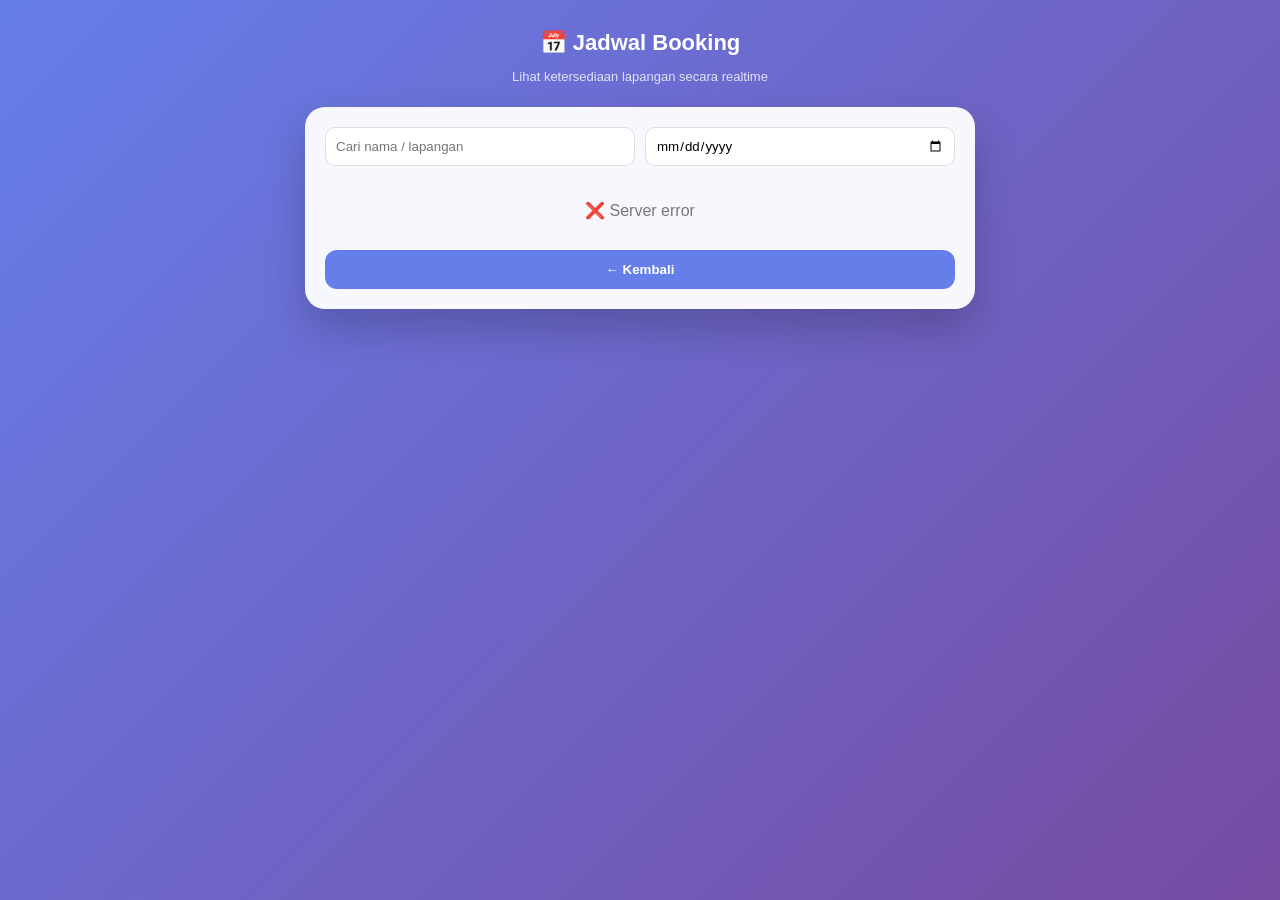
<file: jadwal.html>
<!DOCTYPE html>
<html lang="id">
<head>
<meta charset="UTF-8">
<meta name="viewport" content="width=device-width, initial-scale=1.0">
<title>Jadwal Booking</title>

<style>
*{box-sizing:border-box;font-family:'Segoe UI',sans-serif}

body{
  margin:0;
  background:linear-gradient(135deg,#667eea,#764ba2);
  min-height:100vh;
}

/* HEADER */
.header{
  color:#fff;
  padding:30px 20px;
  text-align:center;
}
.header h1{margin:0;font-size:22px}
.header p{font-size:13px;opacity:.8}

/* CARD */
.container{
  max-width:700px;
  margin:-20px auto 20px;
  padding:0 15px;
}

.card{
  background:rgba(255,255,255,0.95);
  backdrop-filter:blur(10px);
  border-radius:20px;
  padding:20px;
  box-shadow:0 20px 40px rgba(0,0,0,0.2);
}

/* FILTER */
.filter{
  display:grid;
  grid-template-columns:1fr 1fr;
  gap:10px;
  margin-bottom:15px;
}

input{
  padding:10px;
  border-radius:10px;
  border:1px solid #ddd;
  width:100%;
}

/* LIST */
.item{
  position:relative;
  background:#fff;
  padding:15px;
  border-radius:14px;
  margin-bottom:12px;
  box-shadow:0 10px 20px rgba(0,0,0,0.08);
  transition:.3s;
}

.item:hover{
  transform:translateY(-3px);
}

/* BADGE */
.badge{
  display:inline-block;
  font-size:11px;
  padding:4px 10px;
  border-radius:20px;
  margin-bottom:6px;
  color:#fff;
}

.basket{background:#22c55e}
.sepak{background:#3b82f6}

/* TEXT */
.nama{font-weight:bold;font-size:14px}
.info{font-size:12px;color:#666;margin-top:3px}

/* EMPTY */
.empty{
  text-align:center;
  padding:20px;
  color:#777;
}

/* BUTTON */
.btn{
  margin-top:10px;
  width:100%;
  padding:12px;
  border:none;
  border-radius:12px;
  background:#667eea;
  color:#fff;
  font-weight:bold;
  cursor:pointer;
}

/* LOADING */
.skeleton{
  height:60px;
  border-radius:10px;
  margin-bottom:10px;
  background:linear-gradient(90deg,#eee,#ddd,#eee);
  animation:loading 1.2s infinite;
}
@keyframes loading{
  0%{background-position:-100px}
  100%{background-position:200px}
}
</style>
</head>

<body>

<div class="header">
  <h1>📅 Jadwal Booking</h1>
  <p>Lihat ketersediaan lapangan secara realtime</p>
</div>

<div class="container">
<div class="card">

<div class="filter">
  <input id="search" placeholder="Cari nama / lapangan">
  <input type="date" id="tanggal">
</div>

<div id="list">
  <div class="skeleton"></div>
  <div class="skeleton"></div>
  <div class="skeleton"></div>
</div>

<button class="btn" onclick="back()">← Kembali</button>

</div>
</div>

<script>
const API="https://script.google.com/macros/s/AKfycbx24Z-3mlubF4V84Jg8eB_WYX9PysYiLne96a-MMbPhz_6ovGsney-heoibrwaovChf/exec";

let all=[];

// FORMAT
function formatDate(v){
  let d=new Date(v);
  if(isNaN(d)) return "-";
  return d.toLocaleDateString("id-ID",{day:"2-digit",month:"short"});
}

function formatTime(v){
  if(typeof v==="string" && v.includes(":")) return v;
  let d=new Date(v);
  if(isNaN(d)) return "-";
  return d.toLocaleTimeString("id-ID",{hour:"2-digit",minute:"2-digit"});
}

// 🔥 CEK EXPIRED
function isExpired(tanggalSelesai){
  let today = new Date();
  today.setHours(0,0,0,0);

  let end = new Date(tanggalSelesai);
  end.setHours(0,0,0,0);

  return end < today;
}

// LOAD
async function load(){
 try{
  let r=await fetch(API,{
    method:"POST",
    headers:{ "Content-Type":"text/plain;charset=utf-8"},
    body:JSON.stringify({action:"jadwal"})
  });

  let d=await r.json();

  if(d.status!=="success"){
    list.innerHTML="<div class='empty'>❌ Gagal load</div>";
    return;
  }

  all=d.data;
  render();

 }catch{
  list.innerHTML="<div class='empty'>❌ Server error</div>";
 }
}

// RENDER
function render(){

 let key=search.value.toLowerCase();
 let tgl=tanggal.value;

 let html="";

 all.forEach(i=>{

  // ⛔ AUTO HILANG JIKA SUDAH LEWAT
  if(isExpired(i.tanggalSelesai)) return;

  let cocok =
   (i.nama||"").toLowerCase().includes(key) ||
   (i.lapangan||"").toLowerCase().includes(key);

  if(tgl && i.tanggalMulai!==tgl) cocok=false;

  if(cocok){

    let badgeClass = i.lapangan.includes("Basket") ? "basket" : "sepak";

    html+=`
    <div class="item">
      <div class="badge ${badgeClass}">${i.lapangan}</div>
      <div class="nama">👤 ${i.nama}</div>
      <div class="info">📅 ${formatDate(i.tanggalMulai)} - ${formatDate(i.tanggalSelesai)}</div>
      <div class="info">⏰ ${formatTime(i.jamMulai)} - ${formatTime(i.jamSelesai)}</div>
    </div>`;
  }

 });

 list.innerHTML = html || "<div class='empty'>Tidak ada jadwal</div>";
}

// EVENT
search.oninput=render;
tanggal.onchange=render;

function back(){
 location.href="index.html";
}

// 🔥 AUTO REFRESH
setInterval(load, 30000);

load();
</script>

</body>
</html>
</file>
